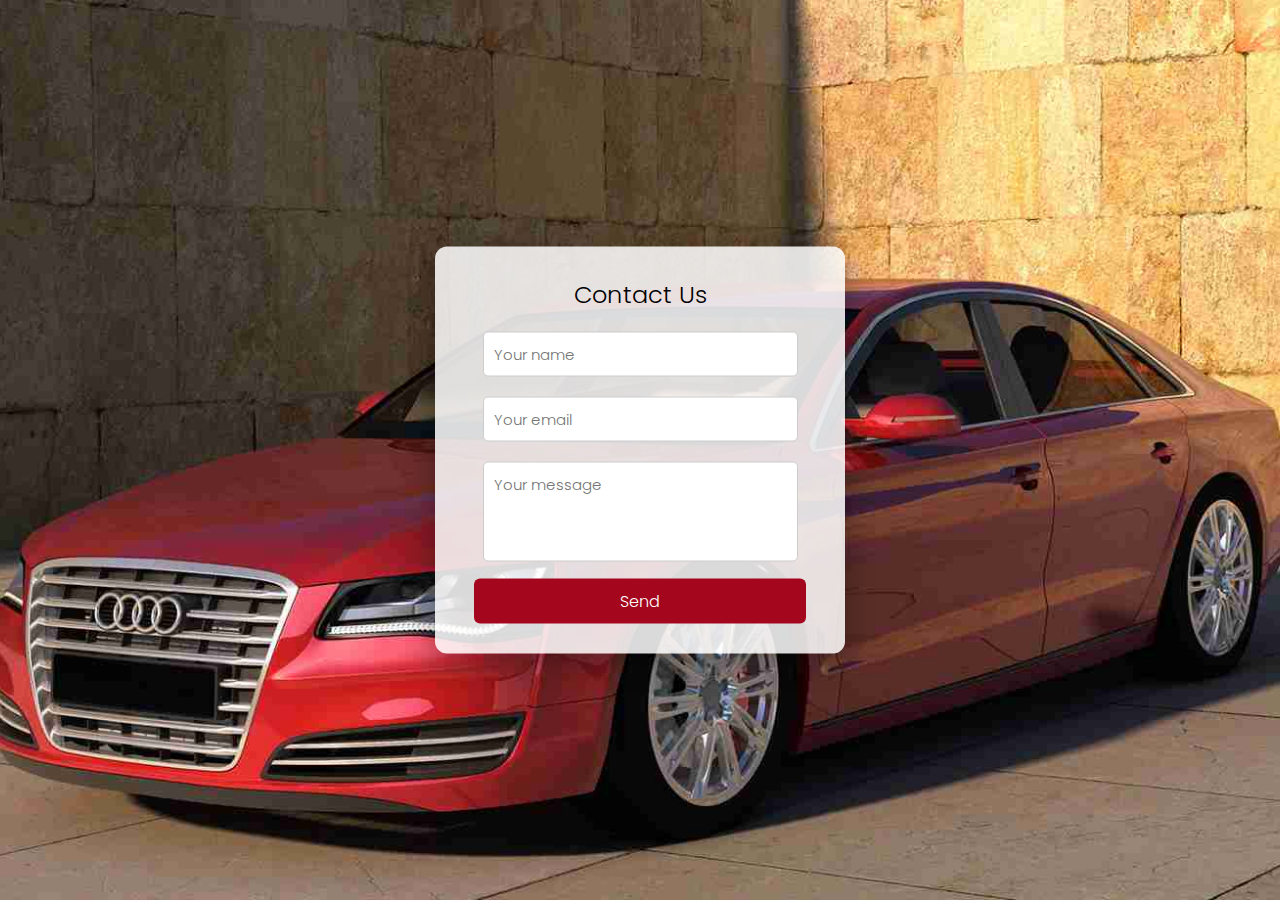
<file: contactus.html>
<!DOCTYPE html>
<html lang="en">
<head>
  <meta charset="UTF-8">
  <title>Contact Us</title>
  <link rel="stylesheet" href="contactus.css">
</head>
<body>
    
  <div class="form-container">
    <h2>Contact Us</h2>
    
    <div id="error" style="color: red; margin-bottom: 10px;"></div>
    
    <form id="contactForm">
      <input type="text" id="name" name="name" placeholder="Your name">
      <input type="email" id="email" name="email" placeholder="Your email">
      <textarea id="message" name="message" placeholder="Your message"></textarea>
      <button type="submit">Send</button>
    </form>
  </div>

  <script>
    var form = document.getElementById("contactForm");
    var errorEL = document.getElementById("error");
    var txtName = document.getElementById("name");
    var txtEmail = document.getElementById("email");
    var txtMessage = document.getElementById("message");

    form.addEventListener("submit", function(event) {
      let error = [];

      if (txtName.value.trim() === "") {
        error.push("Name is required");
      }

      if (txtEmail.value.trim() === "") {
        error.push("Email is required");
      }

      if (txtMessage.value.trim().length < 10) {
        error.push("Message must be at least 10 characters");
      }

      if (error.length > 0) {
        event.preventDefault();
        errorEL.innerHTML = error.join("<br>");
      } else{
        event.preventDefault()
        window.location.href = "index.html";
      }

        
      
    });
  </script>

</body>
</html>
</file>
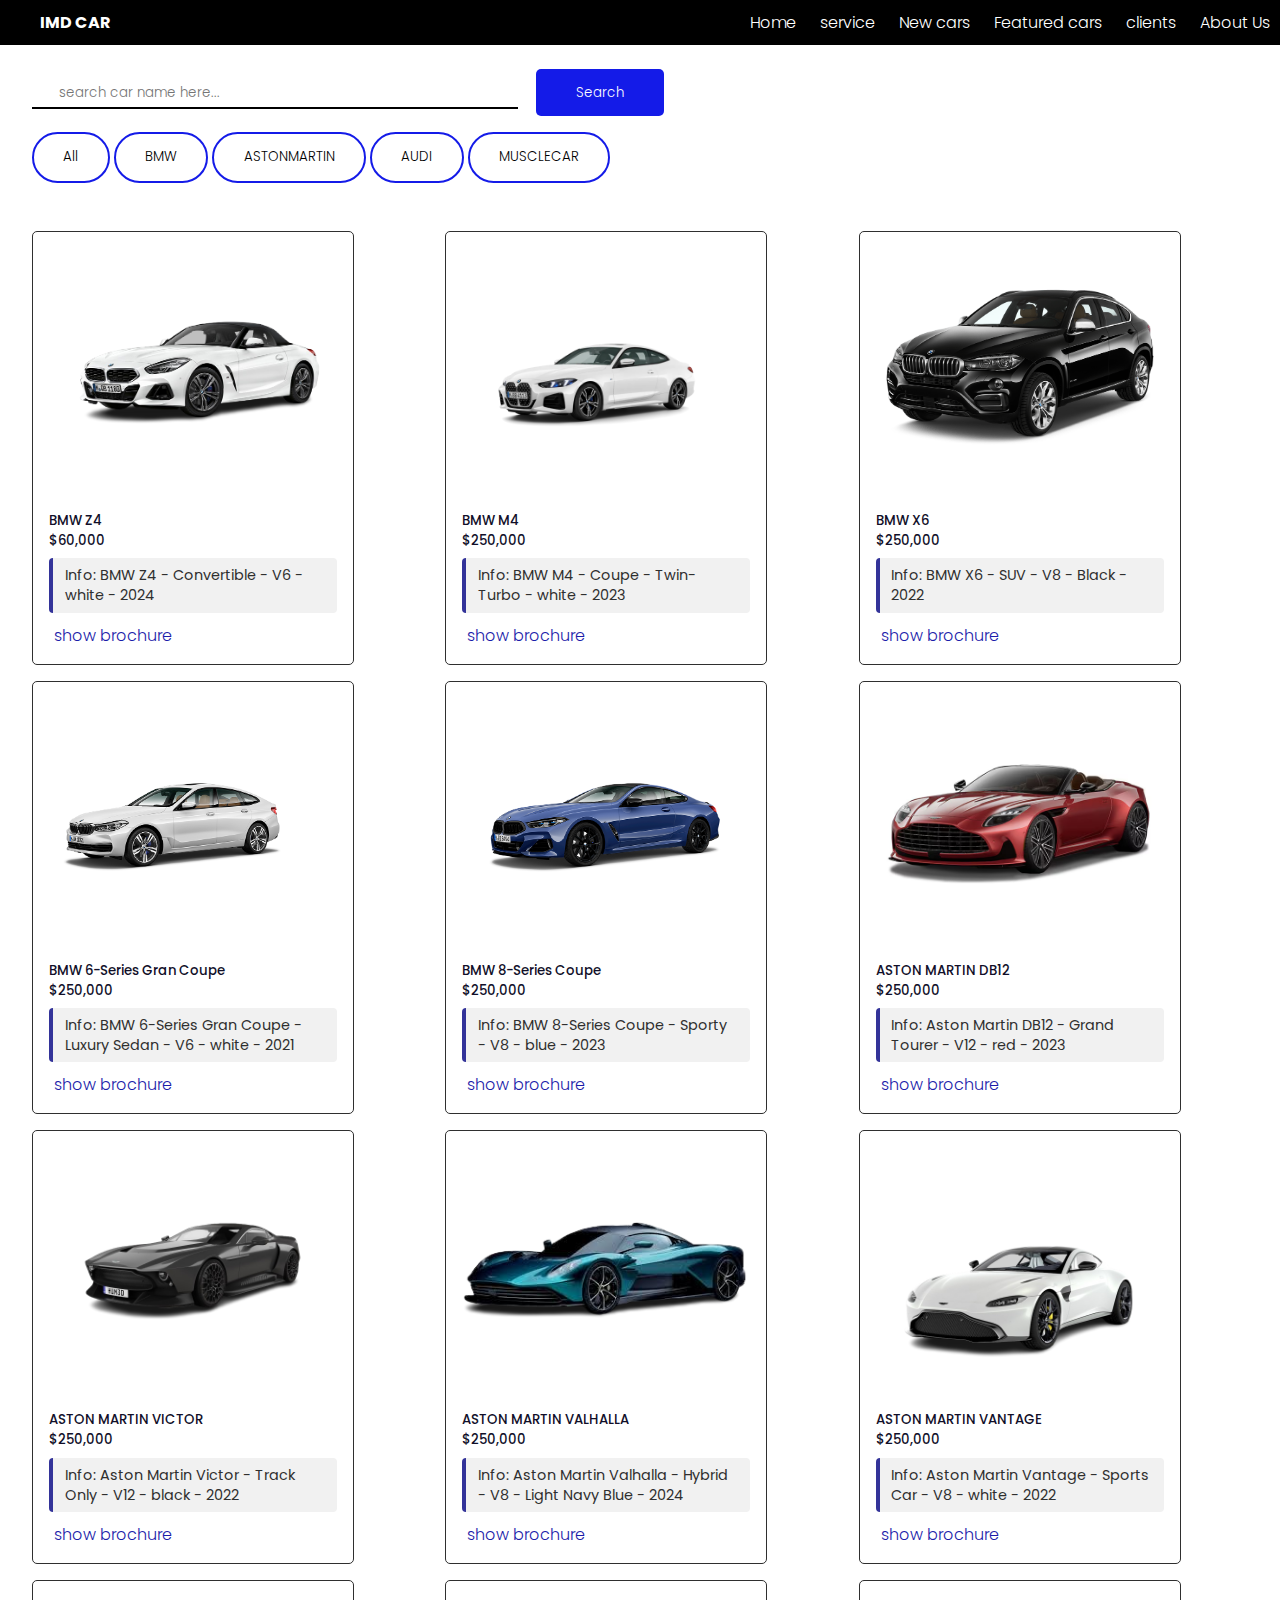
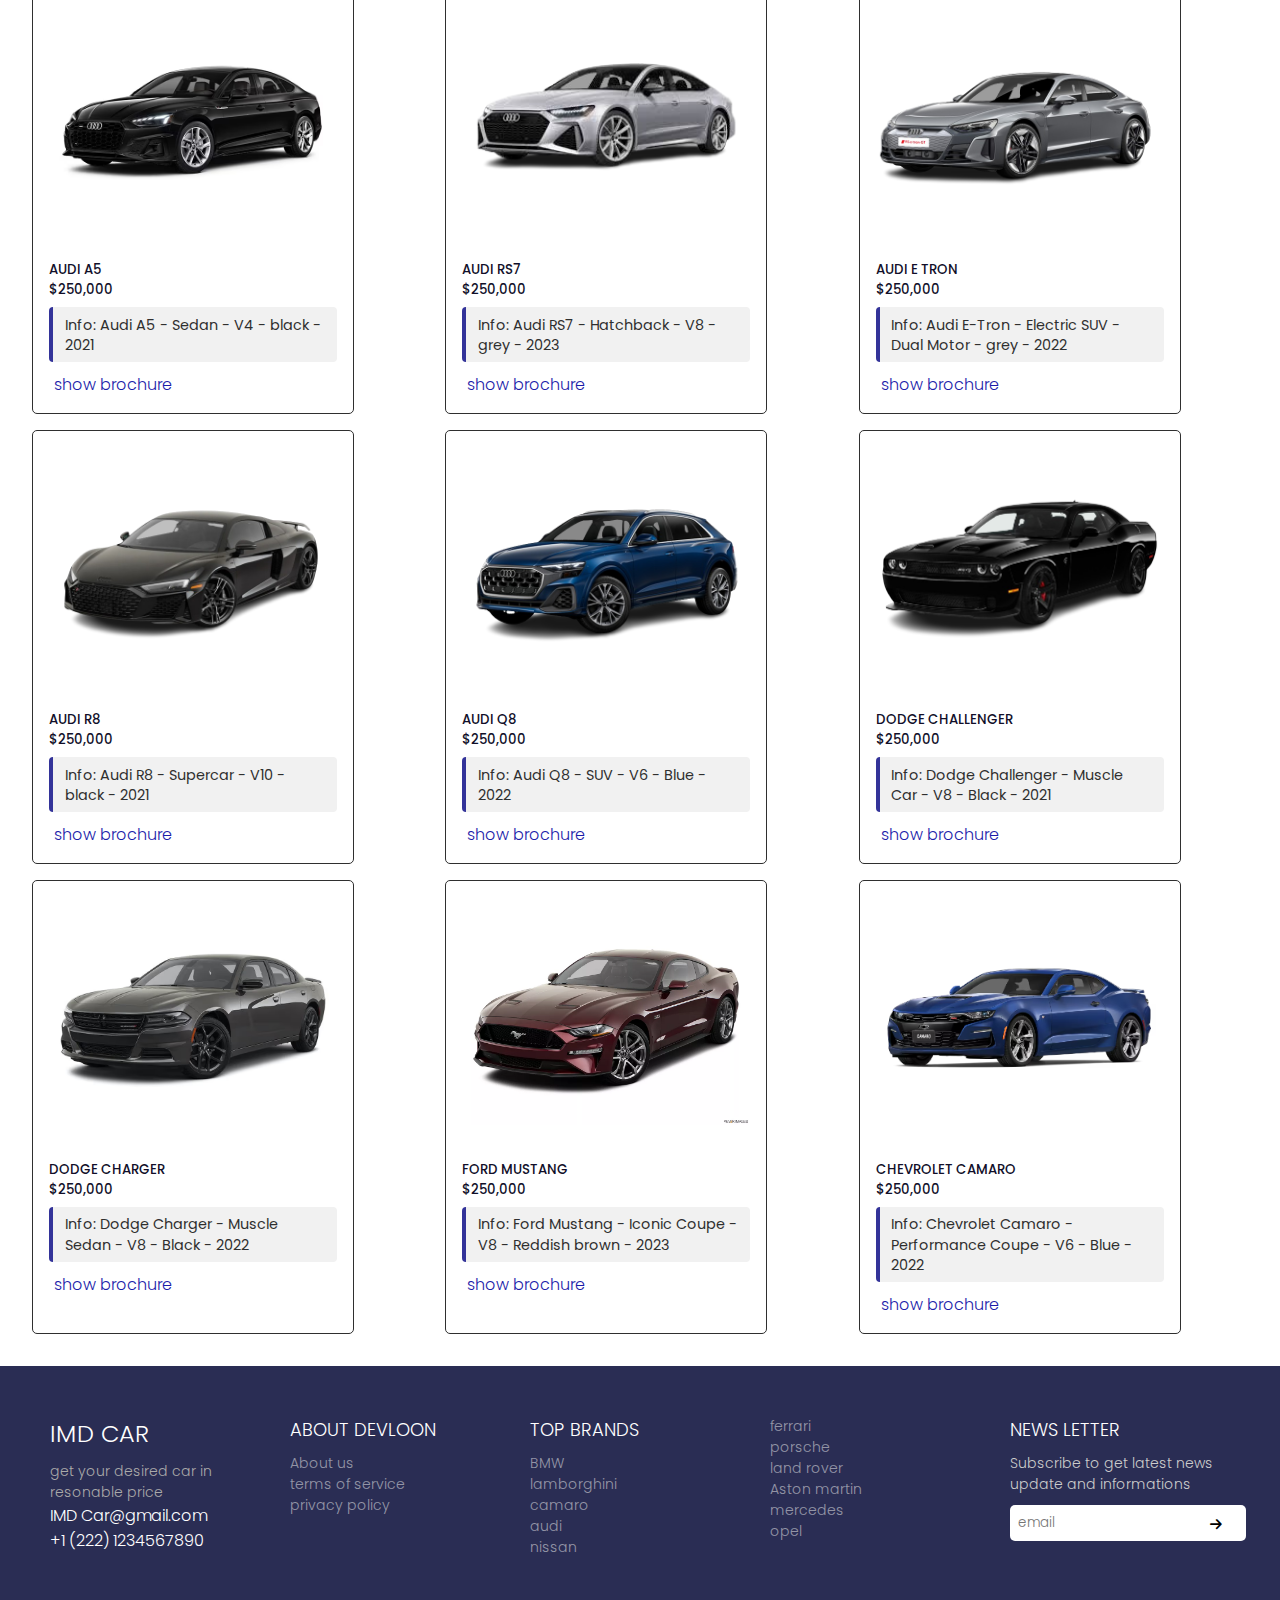
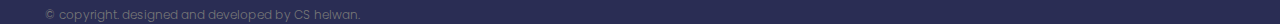
<file: listcar.html>
<!DOCTYPE html>
<html lang="en">

<head>
  <meta charset="UTF-8" />
  <title>CARVILLA CAR LIST</title>
  <link rel="stylesheet" href="listcar.css" />
  <link rel="stylesheet" href="https://cdnjs.cloudflare.com/ajax/libs/font-awesome/6.5.0/css/all.min.css">
</head>

<body>

  <header>

    <a href="index.html" class="logo">IMD Car</a>

    <nav class="navigation">
        <a href="index.html#home" class="home">Home</a>
        <a href="index.html#service" class="service">service</a>
        <a href="index.html#new" class="new">New cars</a>
        <a href="index.html#Featured" class="Featured">Featured cars</a>
        <a href="index.html#client" class="clients">clients</a>
        <a href="index.html#contact" class="contact">About Us</a>
        
    


        </div>
        </div>

       
    
       
    </nav>


</header>
       
    </nav>


</header>
  <div class="search_box">
    <div id="search__box">
      <input type="search" id="search-input" placeholder="search car name here...">
      <button id="search-button">Search</button>
    </div>

    <div id="butons">
      <button class="button-value" onclick="filterproduct('all')">All</button>
      <button class="button-value" onclick="filterproduct('BMW')">BMW</button>
      <button class="button-value" onclick="filterproduct('ASTONMARTIN')">ASTONMARTIN</button>
      <button class="button-value" onclick="filterproduct('AUDI')">AUDI</button>
      <button class="button-value" onclick="filterproduct('MUSCLECAR')">MUSCLECAR</button>
    </div>

    <div id="products">
      <!-- BMW Cars -->
      <div class="card BMW">
        <div class="image-container"><img src="images/featured-cars/bmw-z-series-z4-roadster-ms-aerodynamic-removebg-preview.png"
            alt="BMW 6-Series Gran Coupe"></div>
        <div class="container">
          <h5 class="product-name">BMW Z4</h5>
          <h5>$60,000</h5>
          <h6>Info: BMW Z4 - Convertible - V6 - white - 2024</h6>
        </div>
        <a href="brochures/The BMW Z4 – Brochure.pdf" class="brochure" target="_blank">show brochure</a>
      </div>
      <div class="card BMW">
        <div class="image-container"><img src="images/featured-cars/m4.png" alt="BMW M4"></div>
        <div class="container">
          <h5 class="product-name">BMW M4</h5>
          <h5>$250,000</h5>
          <h6>Info: BMW M4 - Coupe - Twin-Turbo - white - 2023</h6>
        </div>
        <a href="brochures/BMW_M4_Coupe_Specification_Guide-G82.pdf.asset.1629454606360.pdf" class="brochure" target="_blank">show brochure</a>
      </div>
      <div class="card BMW">
        <div class="image-container"><img src="images/featured-cars/x6.png" alt="BMW XSeries 6"></div>
        <div class="container">
          <h5 class="product-name">BMW X6</h5>
          <h5>$250,000</h5>
          <h6>Info: BMW X6 - SUV - V8 - Black - 2022</h6>
        </div>
        <a href="brochures/The_new_X6_Brochure.pdf.asset.1701147693683.pdf" class="brochure"
          target="_blank">show brochure</a>

      </div>
      <div class="card BMW">
        <div class="image-container"><img src="images/featured-cars/series-6.png" alt="BMW 6-Series Gran Coupe"></div>
        <div class="container">
          <h5 class="product-name">BMW 6-Series Gran Coupe</h5>
          <h5>$250,000</h5>
          <h6>Info: BMW 6-Series Gran Coupe - Luxury Sedan - V6 - white - 2021</h6>
        </div>
        <a href="brochures/bmw6.pdf" class="brochure" target="_blank">show brochure</a>
      </div>
      <div class="card BMW">
        <div class="image-container"><img src="images/featured-cars/bmw-8series-coupe-modellfinder.png"
            alt="BMW 8-Series Coupe"></div>
        <div class="container">
          <h5 class="product-name">BMW 8-Series Coupe</h5>
          <h5>$250,000</h5>
          <h6>Info: BMW 8-Series Coupe - Sporty - V8 - blue - 2023</h6>
        </div>
        <a href="brochures/THE 8 Series Brochure.pdf.asset.1726473144890.pdf" class="brochure" target="_blank">show brochure</a>

      </div>

      <!-- ASTON MARTIN -->
      <div class="card ASTONMARTIN">
        <div class="image-container"><img src="images/featured-cars/Volcano Red-VORE-171,2,25-640-en_US.avif"
            alt="ASTON MARTIN DB12"></div>
        <div class="container">
          <h5 class="product-name">ASTON MARTIN DB12</h5>
          <h5>$250,000</h5>
          <h6>Info: Aston Martin DB12 - Grand Tourer - V12 - red - 2023</h6>
        </div>
        <a href="brochures/the-swanky-2024-aston-martin-db12.pdf" class="brochure" target="_blank">show brochure</a>

      </div>
      <div class="card ASTONMARTIN">
        <div class="image-container"><img
            src="images/featured-cars/Aston-Martin_Victor_2020_1000_0001-removebg-preview.png"
            alt="ASTON MARTIN VICTOR"></div>
        <div class="container">
          <h5 class="product-name">ASTON MARTIN VICTOR</h5>
          <h5>$250,000</h5>
          <h6>Info: Aston Martin Victor - Track Only - V12 - black - 2022</h6>
        </div>
        <a href="" class="brochure" target="_blank">show brochure</a>

      </div>
      <div class="card ASTONMARTIN">
        <div class="image-container"><img src="images/featured-cars/valhalla-removebg-preview.png" alt="ASTON MARTIN VALHALLA"></div>
        <div class="container">
          <h5 class="product-name">ASTON MARTIN VALHALLA</h5>
          <h5>$250,000</h5>
          <h6>Info: Aston Martin Valhalla - Hybrid - V8 - Light Navy Blue - 2024</h6>
        </div>
        <a href="brochures/Aston-Martin-Valhalla-Dealer-Brochure.pdf" class="brochure" target="_blank">show brochure</a>

      </div>
      <div class="card ASTONMARTIN">
        <div class="image-container"><img src="images/featured-cars/Aston-Martin-Vantage2.png"
            alt="ASTON MARTIN VANTAGE"></div>
        <div class="container">
          <h5 class="product-name">ASTON MARTIN VANTAGE</h5>
          <h5>$250,000</h5>
          <h6>Info: Aston Martin Vantage - Sports Car - V8 - white - 2022</h6>
        </div>
        <a href="brochures/Aston-Martin_V8_Vantage_4_7_brochure.pdf" class="brochure" target="_blank">show brochure</a>

      </div>

      <!-- AUDI -->
      <div class="card AUDI">
        <div class="image-container"><img src="images/featured-cars/a5.avif" alt="AUDI A5"></div>
        <div class="container">
          <h5 class="product-name">AUDI A5</h5>
          <h5>$250,000</h5>
          <h6>Info: Audi A5 - Sedan - V4 - black - 2021</h6>
        </div>
        <a href="brochures/Audi_ A5_2019.pdf" class="brochure" target="_blank">show brochure</a>

      </div>
      <div class="card AUDI">
        <div class="image-container"><img src="images/featured-cars/rs7-removebg-preview.png" alt="AUDI RS7"></div>
        <div class="container">
          <h5 class="product-name">AUDI RS7</h5>
          <h5>$250,000</h5>
          <h6>Info: Audi RS7 - Hatchback - V8 - grey - 2023</h6>
        </div>
        <a href="brochures/Audi_US rs7_2019.pdf" class="brochure" target="_blank">show brochure</a>

      </div>
      <div class="card AUDI">
        <div class="image-container"><img src="images/featured-cars/etron-removebg-preview.png" alt="AUDI E TRON"></div>
        <div class="container">
          <h5 class="product-name">AUDI E TRON</h5>
          <h5>$250,000</h5>
          <h6>Info: Audi E-Tron - Electric SUV - Dual Motor - grey - 2022</h6>
        </div>
        <a href="brochures/etron.pdf" class="brochure" target="_blank">show brochure</a>

      </div>
      <div class="card AUDI">
        <div class="image-container"><img src="images/featured-cars/r8-removebg-preview.png" alt="AUDI R8"></div>
        <div class="container">
          <h5 class="product-name">AUDI R8</h5>
          <h5>$250,000</h5>
          <h6>Info: Audi R8 - Supercar - V10 - black - 2021</h6>
        </div>
        <a href="brochures/r8.pdf" class="brochure" target="_blank">show brochure</a>

      </div>
      <div class="card AUDI">
        <div class="image-container"><img src="images/featured-cars/q8-removebg-preview.png" alt="AUDI Q8"></div>
        <div class="container">
          <h5 class="product-name">AUDI Q8</h5>
          <h5>$250,000</h5>
          <h6>Info: Audi Q8 - SUV - V6 - Blue - 2022</h6>
        </div>
        <a href="brochures/q8.pdf" class="brochure" target="_blank">show brochure</a>

      </div>

      <!-- MUSCLE CARS -->
      <div class="card MUSCLECAR">
        <div class="image-container"><img src="images/featured-cars/challenger-removebg-preview.png" alt="DODGE CHALLENGER"></div>
        <div class="container">
          <h5 class="product-name">DODGE CHALLENGER</h5>
          <h5>$250,000</h5>
          <h6>Info: Dodge Challenger - Muscle Car - V8 - Black - 2021</h6>
        </div>
        <a href="brochures/2023-CDN-Dodge-Challennger-ENG-Catalog.pdf" class="brochure" target="_blank">show brochure</a>

      </div>
      <div class="card MUSCLECAR">
        <div class="image-container"><img src="images/featured-cars/charger.avif" alt="DODGE CHARGER"></div>
        <div class="container">
          <h5 class="product-name">DODGE CHARGER</h5>
          <h5>$250,000</h5>
          <h6>Info: Dodge Charger - Muscle Sedan - V8 - Black - 2022</h6>
        </div>
        <a href="brochures/dodge-charger-brochure.pdf" class="brochure" target="_blank">show brochure</a>

      </div>
      <div class="card MUSCLECAR">
        <div class="image-container"><img src="images/featured-cars/mustang.webp" alt="FORD MUSTANG"></div>
        <div class="container">
          <h5 class="product-name">FORD MUSTANG</h5>
          <h5>$250,000</h5>
          <h6>Info: Ford Mustang - Iconic Coupe - V8 - Reddish brown - 2023</h6>
        </div>
        <a href="brochures/ford-caribbean-mustang-2022-brochure-download-eng.pdf" class="brochure" target="_blank">show brochure</a>
      </div>

      <div class="card MUSCLECAR">
        <div class="image-container"><img src="images/featured-cars/camaro.avif" alt="CHEVROLET CAMARO"></div>
        <div class="container">
          <h5 class="product-name">CHEVROLET CAMARO</h5>
          <h5>$250,000</h5>
          <h6>Info: Chevrolet Camaro - Performance Coupe - V6 - Blue - 2022</h6>
        </div>
        <a href="brochures/CHEVROLET-CAMARO-BROCHURE.pdf" class="brochure" target="_blank">show brochure</a>

      </div>
    </div>
  </div>



  <div class="contact-container" id="contact">
  
  
    <div class="column1">
  
      <h1>IMD Car</h1>
  
      <p class="p1">get your desired car in resonable price</p>
  
      <p>IMD Car@gmail.com</p>
  
      <p>+1 (222) 1234567890</p>
  
    </div>
  
  
  
    <div class="column2">
  
      <h3>about devloon</h3>
  
  
      <p>About us</p>
      <p>terms of service</p>
      <p>privacy policy</p>
  
  
  
    </div>
  
  
  
    <div class="column3">
  
      <h3>top brands</h3>
  
      <p>BMW</p>
      <p>lamborghini</p>
      <p>camaro</p>
      <p>audi</p>
      <p>nissan</p>
  
  
    </div>
  
  
    <div class="column4">
  
      <p>ferrari</p>
      <p>porsche</p>
      <p>land rover</p>
      <p>Aston martin</p>
      <p>mercedes</p>
      <p>opel</p>
  
  
    </div>
  
  
    <div class="column5">
  
      <h3>news letter</h3>
      <p>Subscribe to get latest
        news update and informations</p>
  
      <form action="">
        <input type="email" class="email" placeholder="email" required>
        <button type="submit"><i class="fa-solid fa-arrow-right"></i></button>
      </form>
  
    </div>
  
  
  </div>
  
  <p class="footer">© copyright. designed and developed by CS helwan.</p>
  
  </div>
  

  <script src="listcar.js"></script>
</body>

</html>
</file>
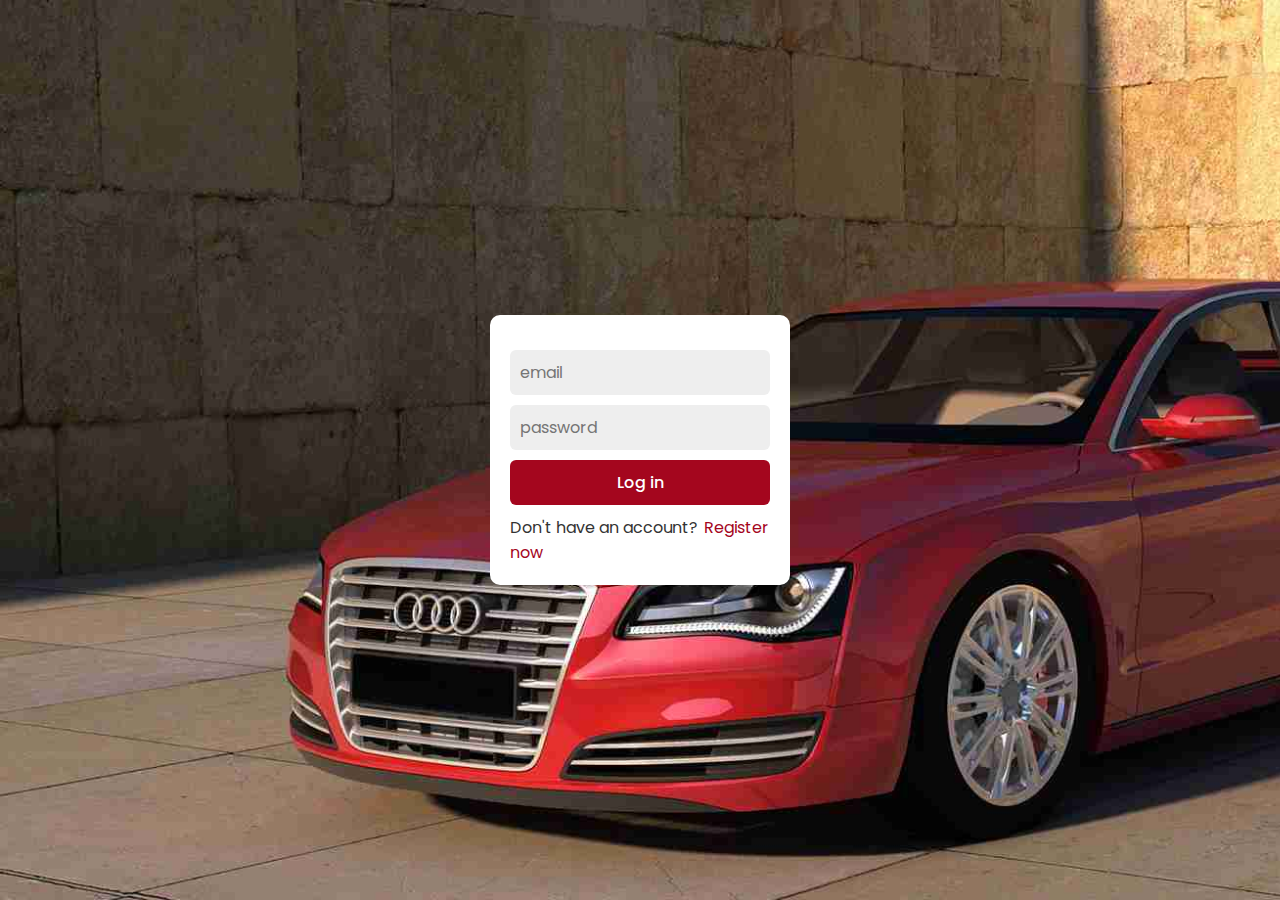
<file: login.html>
<!DOCTYPE html>
<html lang="en">
<head>
  <meta charset="UTF-8" />
  <meta name="viewport" content="width=device-width, initial-scale=1.0"/>
  <title>Log in</title>
  <link rel="stylesheet" href="login&Registe.css" />
  
</head>
<body>

<div class="container">
  <div id="error"></div> 
  <form id="form" action="">
    <input type="email" id="email" name="email" placeholder="email" />
    <input type="password" id="Password" name="password" placeholder="password" />
    <button type="submit" id="submit" name="log in" formaction="index.html">Log in</button>
    <p>Don't have an account? <a href="register.html" target="_self">Register now</a></p>
  </form>
</div>

<script>
  var form = document.getElementById("form");
  var errorEL = document.getElementById("error");
  var txtemail = document.getElementById("email");
  var txtPassword = document.getElementById("Password");

  form.addEventListener("submit", function (event) {
    let error = [];

    if (txtemail.value.trim() === "" || txtemail == null) {
      error.push("Email is required");
    }

    if (txtPassword.value.length < 6) {
      error.push("Password must be at least 6 characters");
    }

    if (txtPassword.value.length > 10) {
      error.push("Password must be at most 10 characters");
    }

    if (error.length > 0) {
      event.preventDefault();
      errorEL.innerHTML = error.join("<br>");
    }else {
      
      localStorage.setItem("email", txtEmail.value);
      localStorage.setItem("password", txtPassword.value);

      alert("Account created successfully! You can now log in.");
      window.location.href = "login.html";
    }
  });
</script>

</body>
</html>
</file>
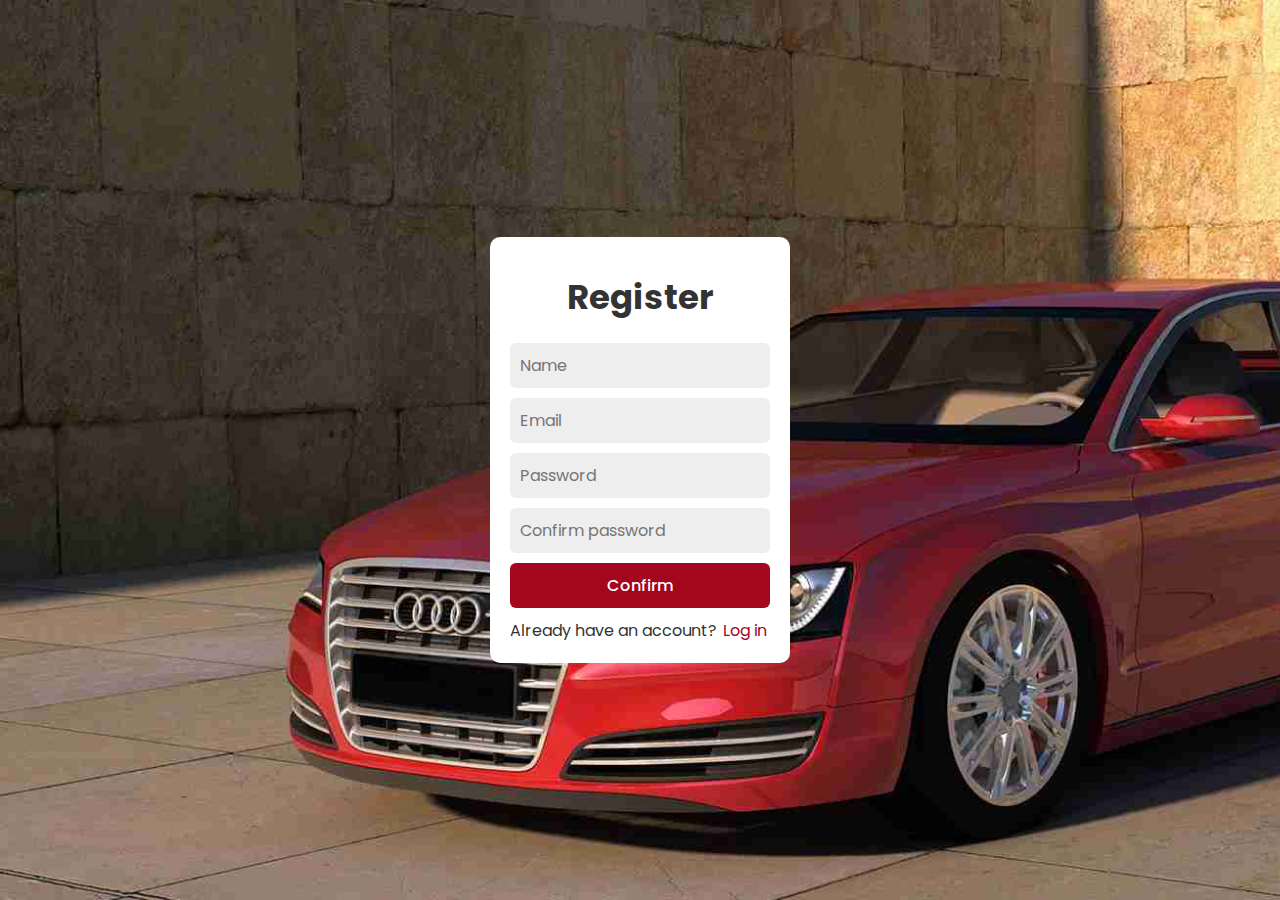
<file: register.html>
<!DOCTYPE html>
<html lang="en">
<head>
  <meta charset="UTF-8" />
  <meta name="viewport" content="width=device-width, initial-scale=1.0"/>
  <title>Register</title>
  <link rel="stylesheet" href="login&Registe.css" />
 
</head>
<body>

<div class="container">
  <div id="error"></div> 
  <form id="form" action="">
    <h2>Register</h2>

    <input type="text" id="name" name="name" placeholder="Name" />
    <input type="email" id="email" name="email" placeholder="Email" />
    <input type="password" id="password" name="password" placeholder="Password" />
    <input type="password" id="confirm" name="confirm password" placeholder="Confirm password" />
    
    <button type="submit" name="confirm" formaction="index.html">Confirm</button>
    <p>Already have an account? <a href="login.html" target="_self">Log in</a></p>
  </form>
</div>
<script>
  var form = document.getElementById("form");
  var errorEL = document.getElementById("error");
  var txtName = document.getElementById("name");
  var txtEmail = document.getElementById("email");
  var txtPassword = document.getElementById("password");
  var txtConfirm = document.getElementById("confirm");

  form.addEventListener("submit", function (event) {
    let error = [];

    if (txtName.value.trim() === "") {
      error.push("Name is required");
    }

    if (txtEmail.value.trim() === "") {
      error.push("Email is required");
    }

    if (txtPassword.value.length < 6) {
      error.push("Password must be at least 6 characters");
    }

    if (txtPassword.value.length > 10) {
      error.push("Password must be at most 10 characters");
    }

    if (txtConfirm.value !== txtPassword.value) {
      error.push("Passwords do not match");
    }

    if (error.length > 0) {
      event.preventDefault();
      errorEL.innerHTML = error.join("<br>");
    } else {
      
      localStorage.setItem("email", txtEmail.value);
      localStorage.setItem("password", txtPassword.value);

      //for profile
      localStorage.setItem("username", txtName.value);

      window.location.href = "index.html";
    }
    
  });
</script>

</body>
</html>
</file>
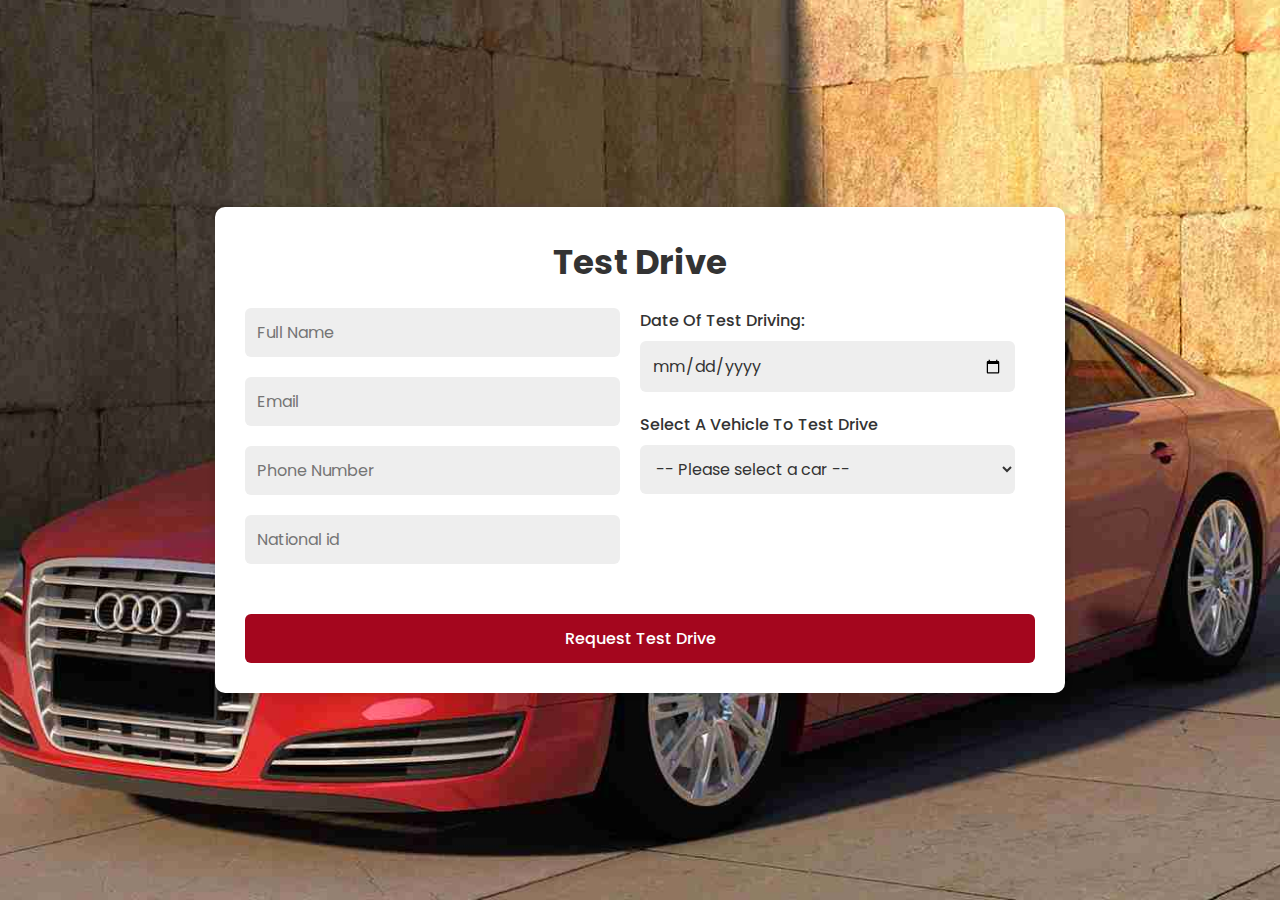
<file: testdrive.html>
<!DOCTYPE html>
<html lang="en">
<head>
  <meta charset="UTF-8" />
  <meta name="viewport" content="width=device-width, initial-scale=1.0"/>
  <title>Test Drive</title>
  <link rel="stylesheet" href="testdrivestyle.css"/>
</head>
<body>

  


  <div class="container">
    <h2>Test Drive</h2>
    <div id="error"></div>
    <form id="form">
      <div class="left">
        <input type="text" id="name" name="name" placeholder="Full Name" />
        <input type="email" id="email" name="email" placeholder="Email" />
        <input type="tel" id="telephone" name="Phone" placeholder="Phone Number" />
        <input type="text" id="national-id" name="nationalId" placeholder="National id" />
      </div>

      <div class="right">
        <label for="date"><span>Date Of Test Driving:</span></label>
        <input type="date" id="date" name="testdate" />

        <label for="options" id="Cars label"><span>Select A Vehicle To Test Drive</span></label>
        <select name="car" id="options">
             <option value="">-- Please select a car --</option>
            <optgroup label="ASTON MARTIN">
              <option value="car 1">ASTON MARTIN DB12</option>
              <option value="car 3">ASTON MARTIN VALHALLA</option>
              <option value="car 4">ASTON MARTIN VANTAGE</option>
              <option value="car 2">ASTON MARTIN VICTOR</option>
            </optgroup>
          <optgroup label="AUDI">
            <option value="car 1">AUDI A5</option>
            <option value="car 3">AUDI E TRON</option>
            <option value="car 4">AUDI Q8</option>
            <option value="car 2">AUDI RS7</option>
            <option value="car 4">AUDI R8</option>
          </optgroup>
          <optgroup label="BMW">
              <option value="car 2">BMW M4</option>
            <option value="car 1">BMW Z4</option>
            <option value="car 3">BMW X6</option>
            <option value="car 4">BMW 6-Series Gran Coupe</option>
            <option value="car 4">BMW 8-Series Coupe</option>
        </optgroup>
          <optgroup label="MUSCLE CARS">
              <option value="car 3">CHEVROLET CAMARO</option>
            <option value="car 1">DODGE CHALLENGER</option>
            <option value="car 2">DODGE CHARGER</option>
            <option value="car 4">FORD MUSTANG</option>
          </optgroup>
        </select>
      </div>

      <br/>
      <button type="submit" name="Request">Request Test Drive</button>
    </form>
  </div>

  <script>
    var form = document.getElementById("form");
    var errorEL = document.getElementById("error");
    var txtName = document.getElementById("name");
    var txtEmail = document.getElementById("email");
    var txtPhone = document.getElementById("telephone");
    var txtNationalId = document.getElementById("national-id");
    var txtCar = document.getElementById("options");
    var txtDate = document.getElementById("date");
    


    form.addEventListener("submit", function (event) {
      let error = [];

      if (txtName.value.trim() === "") {
        error.push("Name is required");
      }

      if (txtEmail.value.trim() === "") {
        error.push("Email is required");
      }

      if (txtPhone.value.trim() === "") {
        error.push("Phone number is required");
      }

      if (txtNationalId.value.trim() === "") {
        error.push("National ID is required");
      }
      if (txtDate.value === "") {
        error.push("Date of Test Driving is required");
      }
      if (txtCar.value === "") {
        error.push("Please select a vehicle");
      }

      if (error.length > 0) {
        event.preventDefault();
        errorEL.innerHTML = error.join("<br>");
      } else
      {
        window.location.href = "index.html";
      }

      }
    );
  </script>
</body>
</html>
</file>
<file: contactus.css>
@import url('https://fonts.googleapis.com/css2?family=Poppins:ital,wght@0,100;0,200;0,300;0,400;0,500;0,600;0,700;0,800;0,900;1,100;1,200;1,300;1,400;1,500;1,600;1,700;1,800;1,900&display=swap');



*{
  font-family: "Poppins", sans-serif;
  font-weight: 300;
  font-style: normal;

padding: 0;
margin: 0;

}




body {
    margin: 0;
    padding: 0;
      background: url('images/welcome-banner.jpg') no-repeat center center  fixed ;
      background-size: cover;
      
    }
    
    .form-container {
      background:rgba(255, 255, 255, 0.85);
      width: 350px;
      padding: 30px;
      border-radius: 12px;
      text-align: center;
      position: absolute;
      top: 50%;
      left: 50%;
      transform: translate(-50%, -50%);
      box-shadow: 0 8px 30px rgba(0, 0, 0, 0.3);
    }
    
    input, textarea {
      width: 90%;
      padding: 10px;
      margin: 10px;
      font-size: 15px;
      border-radius: 5px;
      border: 1px solid #ccc;
      box-sizing: border-box;
    }
    
    textarea {
      height: 100px;
      resize: none;
    }
    
    button {
      width: 95%;
      padding: 10px;
      background-color: rgb(164, 6, 30);
      color: white;
      font-size: 16px;
      border: none;
      border-radius: 6px;
      cursor: pointer;
      transition:  0.5s ease;
    }
    
    button:hover {
      transform: scale(1.05);
      background-color:rgb(164, 6, 30);
    }
</file>
<file: listcar.css>
@import url('https://fonts.googleapis.com/css2?family=Poppins:ital,wght@0,100;0,200;0,300;0,400;0,500;0,600;0,700;0,800;0,900;1,100;1,200;1,300;1,400;1,500;1,600;1,700;1,800;1,900&display=swap');

*{
    padding: 0;
    margin: 0;
    border: none;
    outline: none;
    font-family: "Poppins", sans-serif;
    font-weight: 300;
    font-style: normal;
}


.brochure{
    display: inline-block;
    padding-top: 10px;
    padding-left: 5px;
    color: rgb(28, 28, 170);
    text-decoration: none

}


.test{
    display: block;
    padding-top: 10px;
    padding-left: 5px;
    color:black;
    text-decoration: none;
    background-size: cover;

}
.search_box{
    width: 95%;
    margin:0 auto;
}

#search__box{
    margin: 1em 0;
}

#search__box input{
    background-color: transparent;
    width: 40%;
    border-bottom: 2px solid black;
    padding: 5em 2em.3em;
}

#search__box input:focus{
    border-bottom-color: blue;
}

#search__box button{
    padding: 1em 3em;
    margin-left: 1em;
    background-color: rgb(20, 27, 232);
    color: #fff;
    border-radius: 5px;
    margin-top: 0.5em;
    cursor: pointer;
}

.button-value{
    border: 2px solid rgb(20, 27, 232);
    padding: 1em 2.2em;
    border-radius: 3em;
    background-color: transparent;
    color: rgb(0, 0, 0);
    cursor: pointer;
}

.active {
    background-color: rgb(20, 27, 232);
    color: #fff;
}

#products{
    display: grid;
    grid-template-columns: auto auto auto;
    grid-column-gap: 1.5em;
    padding: 2em 0;
}

.card {
    /* background-color: #794e895c; */
    border: #2f2f2f 1px solid;
    max-width: 18em;
    margin-top: 1em;
    padding: 1em;
    border-radius: 5px;
}

.image-container {
    text-align: center;
}

img {
    max-width: 100%;
    object-fit: contain;
    height: 15em;
}

.container {
    padding-top: 1em;
    color: #110f29;
}

.container h5 {
    font-weight: 500;
}

.hide {
    display: none;
}

@media screen and (max-width: 720px) {
    img {
        max-width: 100%;
        object-fit: contain;
        height: 10em;
    }

    .card {
        max-width: 10em;
        margin-top: 1em;
    }

    #products {
        grid-template-columns: auto auto;
        grid-column-gap: 1em;
    }
}

header {
    background-color: black;
    width: 100%;
    align-items: center;
    position: fixed;
    top: 0;
    left: 0;
    z-index: 9999;
    display: flex;
    justify-content: space-between;
    padding: 10px 5%;
    flex-wrap: wrap;
    padding-left: 10px;
}

.logo {
    text-decoration: none;
    text-transform: uppercase;
    font-weight: 700;
    font-size: 1em;
    padding-left: 30px;
    color: #fff;
}

.navigation a {
    color: #fff;
    text-decoration: none;
    padding-right: 20px;
    transition: 0.25s ease;
}

.navigation :hover {
    color: #240eb9;
}

.navigation i {
    color: #fff;
    font-size: 1em;
    padding-right: 30px;
    border-radius: 10px;
    transition: 0.25s ease;
}

.navigation i:hover {
    color: #240eb9;
}

#ChangeMode {
    background-color: transparent;
    color: white;
    border: 1px solid white;
    border-radius: 5px;
    padding: 5px 10px;
    cursor: pointer;
    font-size: 16px;
    transition: all 0.3s ease;
    margin-left: auto;
}

#ChangeMode:hover {
    background-color: white;
    color: black;
}

/* ----------- INFO STYLE ------------ */
.container h6 {
    margin-top: 0.5em;
    font-size: 0.9em;
    color: #2f2f2f;
    background-color: #f1f1f1;
    padding: 0.5em 0.8em;
    border-left: 4px solid #333399;
    border-radius: 4px;
    font-weight: 400;
    
    line-height: 1.4em;
}


.contact-container {
    display: flex;
    justify-content: space-between;
    background-color:#2A2D54;
    color: white;
    padding: 40px;
    padding-bottom: 15px;
    font-family: Arial, sans-serif;
}

.contact-container div {
    flex: 1;
    padding: 10px;
}

.column1 h1 {
    font-size: 24px;
    margin-bottom: 10px;
    text-transform: uppercase;
}

.p1 {
    font-size: 14px;
    color: #aaa;
    line-height: 1.5;
}

.column2 h3, .column3 h3, .column5 h3 {
    font-size: 18px;
    text-transform: uppercase;
    margin-bottom: 10px;
}

.column2 p, .column3 p, .column4 p, .column5 p {
    font-size: 14px;
    color: #ccc;
}


.column2  p{
    transition: 0.5s ease;
    color: #eeeeee8d;
}
.column2  p:hover{
    padding-left:15px ;
}


.column3  p{
    transition: 0.5s ease;
    color: #eeeeee8d;
}
.column3  p:hover{
    padding-left:15px ;
}


.column4  p{
    transition: 0.5s ease;
    color: #eeeeee8d;
}
.column4  p:hover{
    padding-left:15px ;
}


.column5 .email {
    width: 100%;
    padding: 8px;
    margin-top: 10px;
    border: none;
    border-radius: 5px;
}

.column5 button{
  background: none;
  border: none;
  position:relative;
  bottom: 30px ;
  left: 200px;
  cursor: pointer;
}

.footer {
    text-align:left;
    font-size: 12px;
    background-color:#2A2D54;
    color: #777;
    padding-top: 15px;
    padding-left: 45px;
}
</file>
<file: login&Registe.css>
@import url('https://fonts.googleapis.com/css2?family=Poppins:ital,wght@0,100;0,200;0,300;0,400;0,500;0,600;0,700;0,800;0,900;1,100;1,200;1,300;1,400;1,500;1,600;1,700;1,800;1,900&display=swap');


*{
margin: 0;
padding: 0;
box-sizing: border-box;
  font-family: "Poppins", sans-serif;
}


body{
    min-height: 5000px;
 
    display: flex;
    justify-content: center;
    align-items: center;
    min-height: 100vh;
    background-image: url(images/welcome-banner.jpg);
    background-size:cover;
    background-repeat: no-repeat;
    color: #333;
}

.container{
    margin: 0 15px;
    width: 100%;
    max-width: 450px;
    padding: 30px;
    background: #fff;
    border-radius: 10px;
    box-shadow: 0 0 10px rgba(red, green, blue, 0.1);
} 



h2{

  font-size: 34px;
  text-align: center;
  margin-bottom: 20px;  
}


input{
    width:100%;
    padding: 12px;
    background: #eee;
    border-radius:6px;
    border:none;
    outline: none;
    font-size: 16px;
    color: #333;
    margin-bottom:20px;
}

button{
    width: 100%;
    padding: 12px;
    background-color: rgb(164, 6, 30);
    border-radius: 6px;
    border: none;
    outline: none;
    cursor: pointer;
    font-size: 16px;
    color: #fff;
    font-weight: 500;
    margin-bottom: 20px;
    transition: 0.5s ease;
}

button:hover{
    transform: scale(1.05);

}


a{
    text-decoration: none;
    margin-left: 2px;
    color: rgb(164, 6, 30);
    transition: 0.4s ease;


}

a:hover{
    color: rgb(255, 7, 44);

}


/* for Login validation and resgister */

#error {
    color: red;
    font-weight: bold;
    margin-bottom: 15px;
  }
  .container {
    max-width: 300px;
    margin: auto;
    padding: 20px;
  }
  input, button {
    display: block;
    width: 100%;
    margin-bottom: 10px;
    padding: 10px;
  }
</file>
<file: testdrivestyle.css>
@import url('https://fonts.googleapis.com/css2?family=Poppins:ital,wght@0,100;0,200;0,300;0,400;0,500;0,600;0,700;0,800;0,900;1,100;1,200;1,300;1,400;1,500;1,600;1,700;1,800;1,900&display=swap');

* {
  margin: 0;
  padding: 0;
  box-sizing: border-box;
  font-family: "Poppins", sans-serif;
}

body {
  display: flex;
  justify-content: center;
  align-items: center;
  min-height: 100vh;
  background-size: cover;
  background-repeat: no-repeat;
  color: #333;

  background: url('images/featured-cars/welcome-banner.jpg') no-repeat center center  fixed ;
      background-size: cover;
}

.container {
  background: #fff;
  border-radius: 10px;
  padding: 30px;
  width: 100%;
  max-width: 850px;
  box-shadow: 0 0 10px rgba(0, 0, 0, 0.1);
}

h2 {
  font-size: 34px;
  text-align: center;
  margin-bottom: 20px;
}

form {
  display: flex;
  gap: 20px;
  flex-wrap: wrap;
}

.left,.right {
  flex: 1;
  min-width: 250px;
}

input,select {
  width: 100%;
  padding: 12px;
  background: #eee;
  border-radius: 6px;
  border: none;
  font-size: 16px;
  color: #333;
  margin-bottom: 20px;
}

label span {
  display: block;
  margin-bottom: 8px;
  font-weight: 500;
}

button {
  width: 100%;
  padding: 12px;
  background-color: rgb(164, 6, 30);
  border-radius: 6px;
  border: none;
  cursor: pointer;
  font-size: 16px;
  color: #fff;
  font-weight: 500;
  transition: 0.5s ease;
  margin-top: 10px;
}

button:hover {
  transform: scale(1.05);
}


#error {
    color: red;
    font-weight: bold;
    margin-bottom: 15px;
  }
</file>
